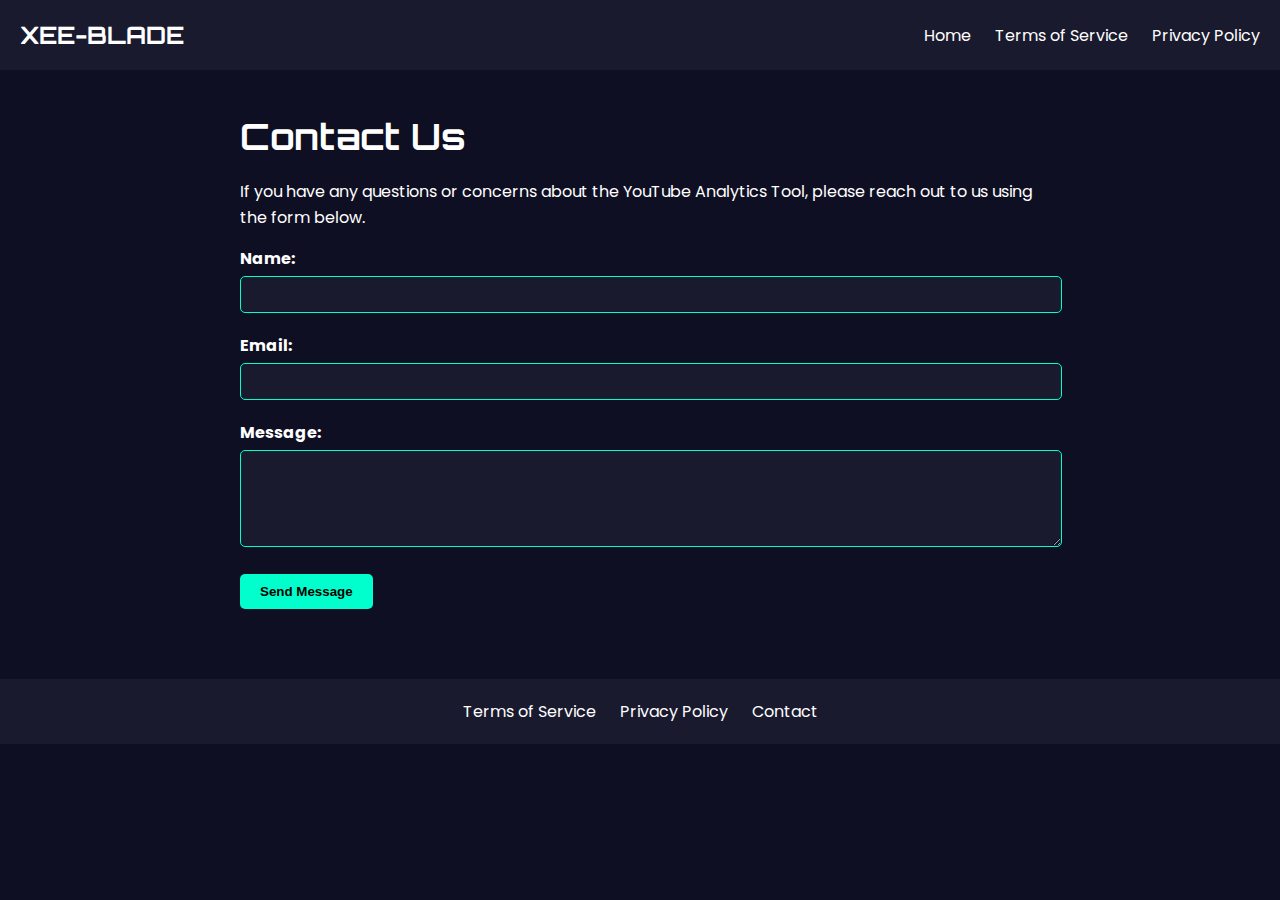
<file: contact.html>
<!DOCTYPE html>
<html lang="en">
<head>
  <meta charset="UTF-8">
  <meta name="viewport" content="width=device-width, initial-scale=1.0">
  <!-- Primary Meta Tags -->
<title>Agency Analytics | Marketing, Web, Social Media & Data Analytics Tools</title>
<meta name="description" content="Explore the best analytics tools for agencies, marketers, and businesses. From marketing and web analytics to social media and data analytics, we provide insights to grow your business.">
<meta name="keywords" content="agency analytics, marketing analytics agency, digital analytics agency, web analytics agency, social media analytics tools, linkedin analytics, shopify analytics, data analysis programs, instagram analytics free, hashtag analytics, knime analytics, zoho analytics, sas data analytics, ai data analytics, embedded analytics, tableau analytics, cognos analytics, crm analytics, hr analytics, business intelligence platforms, web analytics tools, google analytics demo, mobile app analytics, sql for data analysis, statistical analysis software, speech analytics, customer journey analytics, ecommerce analytics, python for data analytics, free data analysis tools, data analytics platform, talend etl tool, google ads analytics, site analytics, free seo analysis, qualitative data analysis, open source analytics tools, business analysis tools, text analysis software, digital marketing analytics, amazon sales analytics, oracle reporting and analytics, marketing data analytics, google analytics competitors, instagram analytics tracker, saas analytics, sharepoint analytics, hubspot analytics, sap predictive analytics, twitter account analysis, website traffic analysis free, online data analysis tools, sql for data analytics, github analytics, aws analytics tools, google analytics reports, alteryx machine learning, google cloud data analytics">
<meta name="author" content="Your Company Name">

<!-- Open Graph / Facebook -->
<meta property="og:type" content="website">
<meta property="og:url" content="https://www.yourwebsite.com">
<meta property="og:title" content="Agency Analytics | Marketing, Web, Social Media & Data Analytics Tools">
<meta property="og:description" content="Explore the best analytics tools for agencies, marketers, and businesses. From marketing and web analytics to social media and data analytics, we provide insights to grow your business.">
<meta property="og:image" content="https://www.yourwebsite.com/images/og-image.jpg">

<!-- Twitter -->
<meta property="twitter:card" content="summary_large_image">
<meta property="twitter:url" content="https://www.yourwebsite.com">
<meta property="twitter:title" content="Agency Analytics | Marketing, Web, Social Media & Data Analytics Tools">
<meta property="twitter:description" content="Explore the best analytics tools for agencies, marketers, and businesses. From marketing and web analytics to social media and data analytics, we provide insights to grow your business.">
<meta property="twitter:image" content="https://www.yourwebsite.com/images/twitter-image.jpg">

<!-- Canonical Link -->
<link rel="canonical" href="https://www.yourwebsite.com">

<!-- Favicon -->
<link rel="icon" type="image/png" href="https://www.yourwebsite.com/favicon.png">

<!-- Additional Meta Tags -->
<meta name="robots" content="index, follow">
<meta name="revisit-after" content="7 days">
<meta name="language" content="English">
<meta name="theme-color" content="#0f0f23">
  <title>Contact - YouTube Analytics Tool</title>
  <link href="https://fonts.googleapis.com/css2?family=Orbitron:wght@700&family=Poppins:wght@400;500&display=swap" rel="stylesheet">
  <link rel="stylesheet" href="styles.css">
</head>
<body>
  <header>
    <div class="logo">XEE-BLADE</div>
    <nav>
      <a href="index.html">Home</a>
      <a href="terms.html">Terms of Service</a>
      <a href="privacy.html">Privacy Policy</a>
    </nav>
  </header>

  <main>
    <section class="content">
      <h1>Contact Us</h1>
      <p>If you have any questions or concerns about the YouTube Analytics Tool, please reach out to us using the form below.</p>

      <form id="contactForm">
        <div class="form-group">
          <label for="name">Name:</label>
          <input type="text" id="name" name="name" required>
        </div>
        <div class="form-group">
          <label for="email">Email:</label>
          <input type="email" id="email" name="email" required>
        </div>
        <div class="form-group">
          <label for="message">Message:</label>
          <textarea id="message" name="message" rows="5" required></textarea>
        </div>
        <button type="submit">Send Message</button>
      </form>
    </section>
  </main>

  <footer>
    <a href="terms.html">Terms of Service</a>
    <a href="privacy.html">Privacy Policy</a>
    <a href="contact.html">Contact</a>
  </footer>

  <script>
    document.getElementById('contactForm').addEventListener('submit', function (e) {
      e.preventDefault();
      alert('Thank you for contacting us! We will get back to you soon.');
    });
  </script>
</body>
</html>
</file>
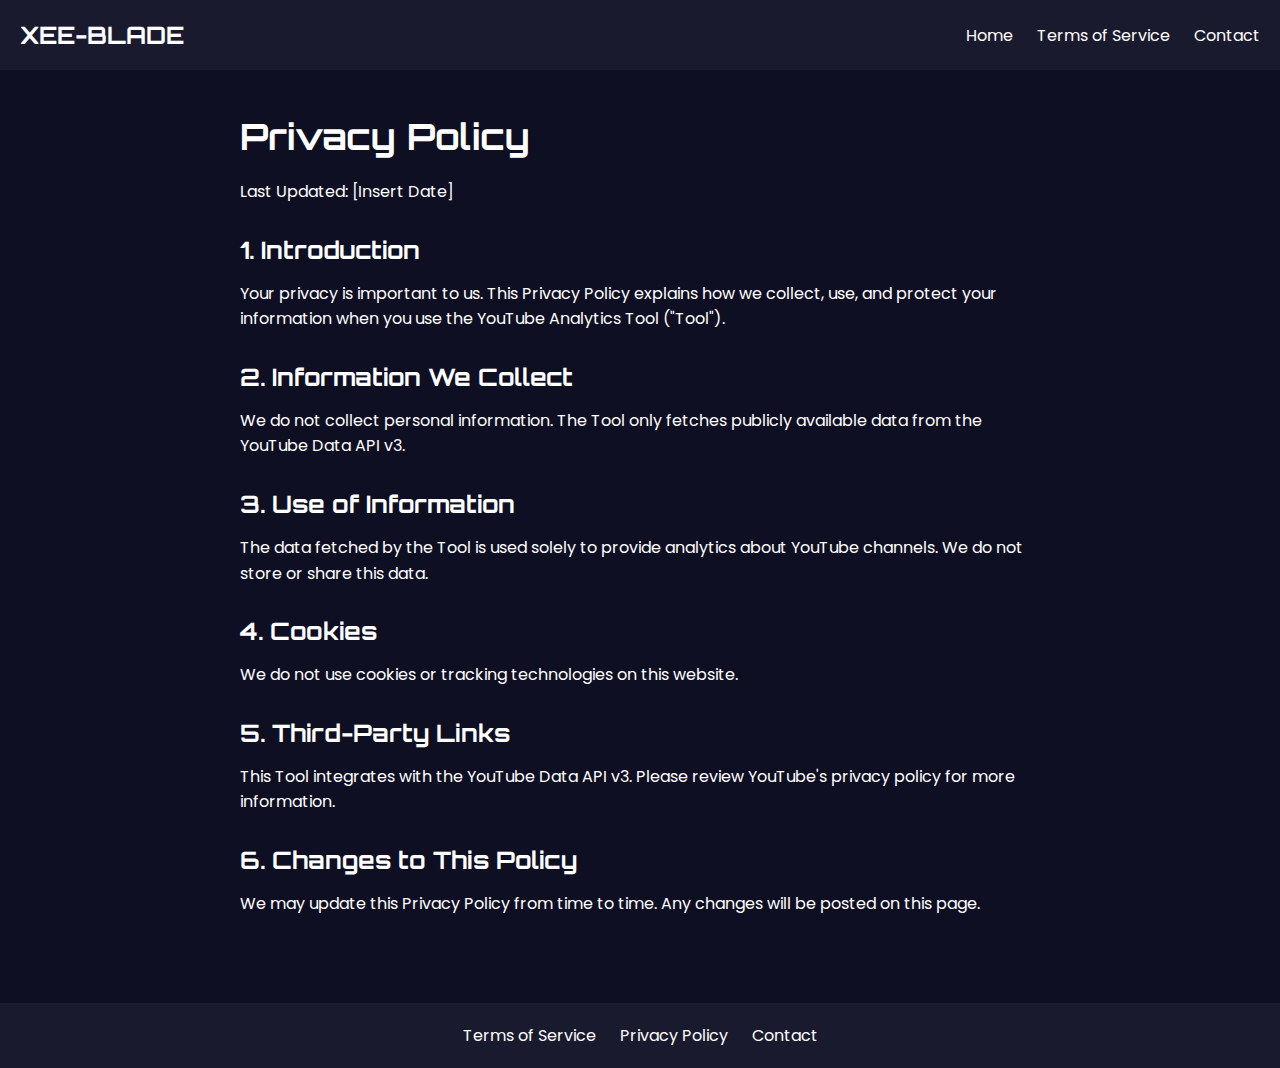
<file: privacy.html>
<!DOCTYPE html>
<html lang="en">
<head>
  <meta charset="UTF-8">
  <meta name="viewport" content="width=device-width, initial-scale=1.0">
  <!-- Primary Meta Tags -->
<title>Agency Analytics | Marketing, Web, Social Media & Data Analytics Tools</title>
<meta name="description" content="Explore the best analytics tools for agencies, marketers, and businesses. From marketing and web analytics to social media and data analytics, we provide insights to grow your business.">
<meta name="keywords" content="agency analytics, marketing analytics agency, digital analytics agency, web analytics agency, social media analytics tools, linkedin analytics, shopify analytics, data analysis programs, instagram analytics free, hashtag analytics, knime analytics, zoho analytics, sas data analytics, ai data analytics, embedded analytics, tableau analytics, cognos analytics, crm analytics, hr analytics, business intelligence platforms, web analytics tools, google analytics demo, mobile app analytics, sql for data analysis, statistical analysis software, speech analytics, customer journey analytics, ecommerce analytics, python for data analytics, free data analysis tools, data analytics platform, talend etl tool, google ads analytics, site analytics, free seo analysis, qualitative data analysis, open source analytics tools, business analysis tools, text analysis software, digital marketing analytics, amazon sales analytics, oracle reporting and analytics, marketing data analytics, google analytics competitors, instagram analytics tracker, saas analytics, sharepoint analytics, hubspot analytics, sap predictive analytics, twitter account analysis, website traffic analysis free, online data analysis tools, sql for data analytics, github analytics, aws analytics tools, google analytics reports, alteryx machine learning, google cloud data analytics">
<meta name="author" content="Your Company Name">

<!-- Open Graph / Facebook -->
<meta property="og:type" content="website">
<meta property="og:url" content="https://www.yourwebsite.com">
<meta property="og:title" content="Agency Analytics | Marketing, Web, Social Media & Data Analytics Tools">
<meta property="og:description" content="Explore the best analytics tools for agencies, marketers, and businesses. From marketing and web analytics to social media and data analytics, we provide insights to grow your business.">
<meta property="og:image" content="https://www.yourwebsite.com/images/og-image.jpg">

<!-- Twitter -->
<meta property="twitter:card" content="summary_large_image">
<meta property="twitter:url" content="https://www.yourwebsite.com">
<meta property="twitter:title" content="Agency Analytics | Marketing, Web, Social Media & Data Analytics Tools">
<meta property="twitter:description" content="Explore the best analytics tools for agencies, marketers, and businesses. From marketing and web analytics to social media and data analytics, we provide insights to grow your business.">
<meta property="twitter:image" content="https://www.yourwebsite.com/images/twitter-image.jpg">

<!-- Canonical Link -->
<link rel="canonical" href="https://www.yourwebsite.com">

<!-- Favicon -->
<link rel="icon" type="image/png" href="https://www.yourwebsite.com/favicon.png">

<!-- Additional Meta Tags -->
<meta name="robots" content="index, follow">
<meta name="revisit-after" content="7 days">
<meta name="language" content="English">
<meta name="theme-color" content="#0f0f23">
  <title>Privacy Policy - YouTube Analytics Tool</title>
  <link href="https://fonts.googleapis.com/css2?family=Orbitron:wght@700&family=Poppins:wght@400;500&display=swap" rel="stylesheet">
  <link rel="stylesheet" href="styles.css">
</head>
<body>
  <header>
    <div class="logo">XEE-BLADE</div>
    <nav>
      <a href="index.html">Home</a>
      <a href="terms.html">Terms of Service</a>
      <a href="contact.html">Contact</a>
    </nav>
  </header>

  <main>
    <section class="content">
      <h1>Privacy Policy</h1>
      <p>Last Updated: [Insert Date]</p>

      <h2>1. Introduction</h2>
      <p>Your privacy is important to us. This Privacy Policy explains how we collect, use, and protect your information when you use the YouTube Analytics Tool ("Tool").</p>

      <h2>2. Information We Collect</h2>
      <p>We do not collect personal information. The Tool only fetches publicly available data from the YouTube Data API v3.</p>

      <h2>3. Use of Information</h2>
      <p>The data fetched by the Tool is used solely to provide analytics about YouTube channels. We do not store or share this data.</p>

      <h2>4. Cookies</h2>
      <p>We do not use cookies or tracking technologies on this website.</p>

      <h2>5. Third-Party Links</h2>
      <p>This Tool integrates with the YouTube Data API v3. Please review YouTube's privacy policy for more information.</p>

      <h2>6. Changes to This Policy</h2>
      <p>We may update this Privacy Policy from time to time. Any changes will be posted on this page.</p>
    </section>
  </main>

  <footer>
    <a href="terms.html">Terms of Service</a>
    <a href="privacy.html">Privacy Policy</a>
    <a href="contact.html">Contact</a>
  </footer>
</body>
</html>
</file>
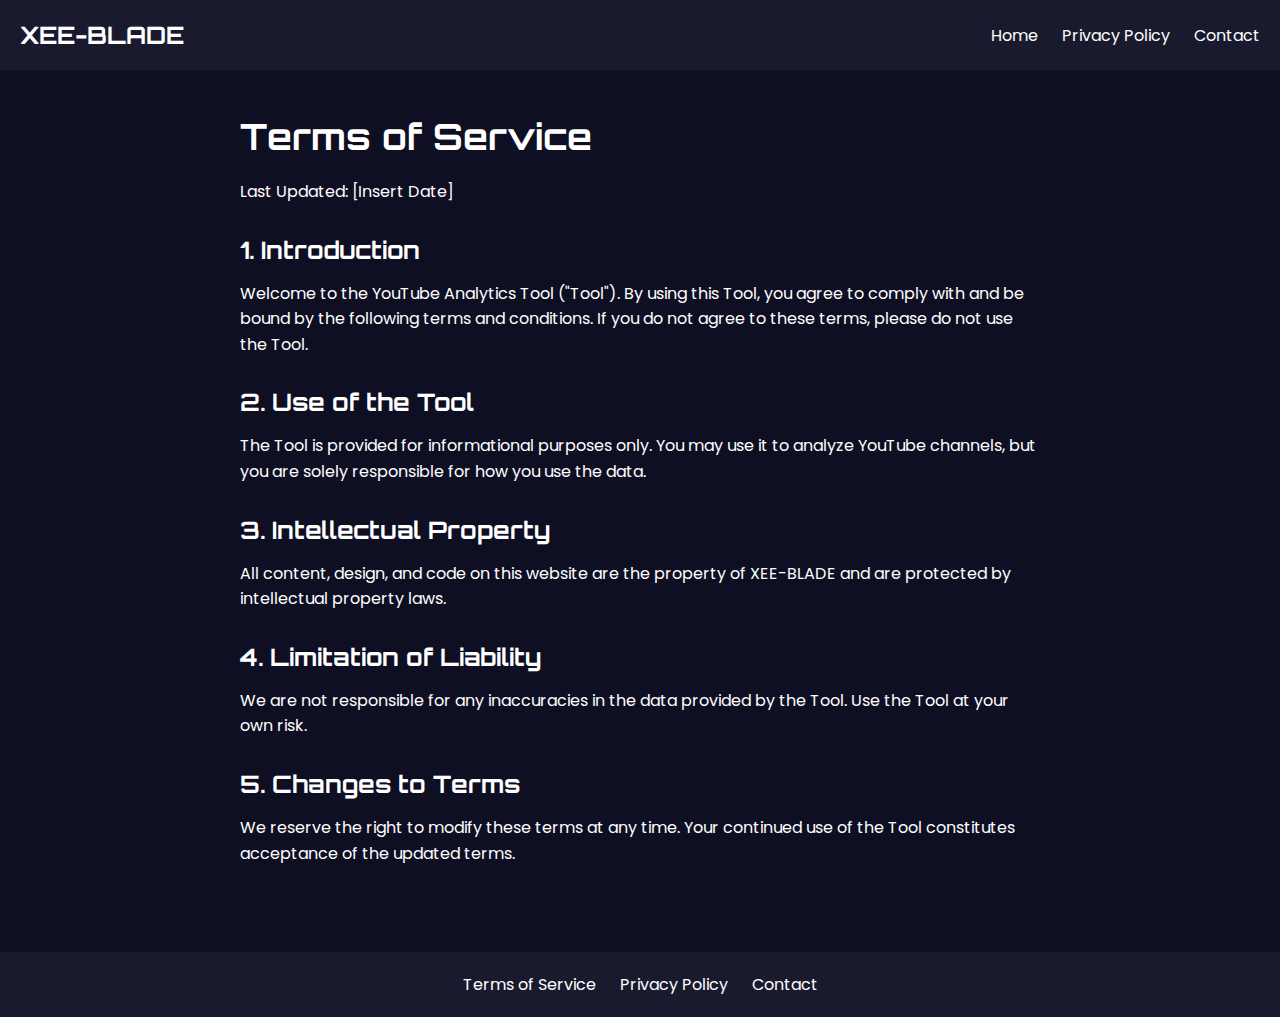
<file: terms.html>
<!DOCTYPE html>
<html lang="en">
<head>
  <meta charset="UTF-8">
  <meta name="viewport" content="width=device-width, initial-scale=1.0">
  <!-- Primary Meta Tags -->
<title>Agency Analytics | Marketing, Web, Social Media & Data Analytics Tools</title>
<meta name="description" content="Explore the best analytics tools for agencies, marketers, and businesses. From marketing and web analytics to social media and data analytics, we provide insights to grow your business.">
<meta name="keywords" content="agency analytics, marketing analytics agency, digital analytics agency, web analytics agency, social media analytics tools, linkedin analytics, shopify analytics, data analysis programs, instagram analytics free, hashtag analytics, knime analytics, zoho analytics, sas data analytics, ai data analytics, embedded analytics, tableau analytics, cognos analytics, crm analytics, hr analytics, business intelligence platforms, web analytics tools, google analytics demo, mobile app analytics, sql for data analysis, statistical analysis software, speech analytics, customer journey analytics, ecommerce analytics, python for data analytics, free data analysis tools, data analytics platform, talend etl tool, google ads analytics, site analytics, free seo analysis, qualitative data analysis, open source analytics tools, business analysis tools, text analysis software, digital marketing analytics, amazon sales analytics, oracle reporting and analytics, marketing data analytics, google analytics competitors, instagram analytics tracker, saas analytics, sharepoint analytics, hubspot analytics, sap predictive analytics, twitter account analysis, website traffic analysis free, online data analysis tools, sql for data analytics, github analytics, aws analytics tools, google analytics reports, alteryx machine learning, google cloud data analytics">
<meta name="author" content="Your Company Name">

<!-- Open Graph / Facebook -->
<meta property="og:type" content="website">
<meta property="og:url" content="https://www.yourwebsite.com">
<meta property="og:title" content="Agency Analytics | Marketing, Web, Social Media & Data Analytics Tools">
<meta property="og:description" content="Explore the best analytics tools for agencies, marketers, and businesses. From marketing and web analytics to social media and data analytics, we provide insights to grow your business.">
<meta property="og:image" content="https://www.yourwebsite.com/images/og-image.jpg">

<!-- Twitter -->
<meta property="twitter:card" content="summary_large_image">
<meta property="twitter:url" content="https://www.yourwebsite.com">
<meta property="twitter:title" content="Agency Analytics | Marketing, Web, Social Media & Data Analytics Tools">
<meta property="twitter:description" content="Explore the best analytics tools for agencies, marketers, and businesses. From marketing and web analytics to social media and data analytics, we provide insights to grow your business.">
<meta property="twitter:image" content="https://www.yourwebsite.com/images/twitter-image.jpg">

<!-- Canonical Link -->
<link rel="canonical" href="https://www.yourwebsite.com">

<!-- Favicon -->
<link rel="icon" type="image/png" href="https://www.yourwebsite.com/favicon.png">

<!-- Additional Meta Tags -->
<meta name="robots" content="index, follow">
<meta name="revisit-after" content="7 days">
<meta name="language" content="English">
<meta name="theme-color" content="#0f0f23">
  <title>Terms of Service - YouTube Analytics Tool</title>
  <link href="https://fonts.googleapis.com/css2?family=Orbitron:wght@700&family=Poppins:wght@400;500&display=swap" rel="stylesheet">
  <link rel="stylesheet" href="styles.css">
</head>
<body>
  <header>
    <div class="logo">XEE-BLADE</div>
    <nav>
      <a href="index.html">Home</a>
      <a href="privacy.html">Privacy Policy</a>
      <a href="contact.html">Contact</a>
    </nav>
  </header>

  <main>
    <section class="content">
      <h1>Terms of Service</h1>
      <p>Last Updated: [Insert Date]</p>

      <h2>1. Introduction</h2>
      <p>Welcome to the YouTube Analytics Tool ("Tool"). By using this Tool, you agree to comply with and be bound by the following terms and conditions. If you do not agree to these terms, please do not use the Tool.</p>

      <h2>2. Use of the Tool</h2>
      <p>The Tool is provided for informational purposes only. You may use it to analyze YouTube channels, but you are solely responsible for how you use the data.</p>

      <h2>3. Intellectual Property</h2>
      <p>All content, design, and code on this website are the property of XEE-BLADE and are protected by intellectual property laws.</p>

      <h2>4. Limitation of Liability</h2>
      <p>We are not responsible for any inaccuracies in the data provided by the Tool. Use the Tool at your own risk.</p>

      <h2>5. Changes to Terms</h2>
      <p>We reserve the right to modify these terms at any time. Your continued use of the Tool constitutes acceptance of the updated terms.</p>
    </section>
  </main>

  <footer>
    <a href="terms.html">Terms of Service</a>
    <a href="privacy.html">Privacy Policy</a>
    <a href="contact.html">Contact</a>
  </footer>
</body>
</html>
</file>
<file: styles.css>
/* General Styles */
body {
  font-family: 'Poppins', sans-serif;
  background-color: #0f0f23;
  color: #ffffff;
  margin: 0;
  padding: 0;
}

header {
  display: flex;
  justify-content: space-between;
  align-items: center;
  padding: 20px;
  background-color: #1a1a2e;
}

.logo {
  font-family: 'Orbitron', sans-serif;
  font-size: 24px;
  font-weight: bold;
}

nav a {
  color: #ffffff;
  text-decoration: none;
  margin-left: 20px;
}

.banner {
  text-align: center;
  padding: 50px 20px;
  background: linear-gradient(135deg, #ff7e5f, #feb47b);
}

.banner h1 {
  font-family: 'Orbitron', sans-serif;
  font-size: 48px;
  margin: 0;
}

.banner p {
  font-size: 18px;
  margin: 10px 0 30px;
}

.search-box {
  display: flex;
  justify-content: center;
  gap: 10px;
}

.search-box input {
  padding: 10px;
  width: 300px;
  border: none;
  border-radius: 5px;
}

.search-box button {
  padding: 10px 20px;
  background-color: #00ffcc;
  border: none;
  border-radius: 5px;
  cursor: pointer;
  font-weight: bold;
}

.analytics, .charts {
  padding: 20px;
}

h2 {
  font-family: 'Orbitron', sans-serif;
  font-size: 32px;
  margin-bottom: 20px;
}

.grid-container {
  display: grid;
  grid-template-columns: repeat(auto-fit, minmax(250px, 1fr));
  gap: 20px;
}

.analytics .grid-container div {
  background-color: #1a1a2e;
  padding: 20px;
  border-radius: 10px;
  transition: transform 0.3s ease;
}

.analytics .grid-container div:hover {
  transform: scale(1.05);
}

.revenue-block {
  background-color: #ff4d4d;
  font-size: 24px;
  font-weight: bold;
  text-align: center;
  padding: 30px;
  border-radius: 10px;
}

footer {
  text-align: center;
  padding: 20px;
  background-color: #1a1a2e;
  margin-top: 50px;
}

footer a {
  color: #ffffff;
  text-decoration: none;
  margin: 0 10px;
}

/* Responsive Design */
@media (max-width: 768px) {
  .banner h1 {
    font-size: 36px;
  }

  .search-box {
    flex-direction: column;
    align-items: center;
  }

  .search-box input {
    width: 100%;
  }

  .search-box button {
    width: 100%;
  }
}
/* Additional Styles for Terms, Privacy, and Contact Pages */
.content {
  max-width: 800px;
  margin: 0 auto;
  padding: 20px;
}

.content h1 {
  font-family: 'Orbitron', sans-serif;
  font-size: 36px;
  margin-bottom: 20px;
}

.content h2 {
  font-family: 'Orbitron', sans-serif;
  font-size: 24px;
  margin-top: 30px;
  margin-bottom: 10px;
}

.content p {
  font-size: 16px;
  line-height: 1.6;
}

.form-group {
  margin-bottom: 20px;
}

.form-group label {
  display: block;
  font-weight: bold;
  margin-bottom: 5px;
}

.form-group input,
.form-group textarea {
  width: 100%;
  padding: 10px;
  border: 1px solid #00ffcc;
  border-radius: 5px;
  background-color: #1a1a2e;
  color: #ffffff;
}

button[type="submit"] {
  padding: 10px 20px;
  background-color: #00ffcc;
  border: none;
  border-radius: 5px;
  cursor: pointer;
  font-weight: bold;
}
/* Ad Space Styles */
.ad-banner,
.ad-rectangle,
.ad-large-rectangle {
  background-color: #1a1a2e;
  border: 2px dashed #00ffcc;
  color: #ffffff;
  text-align: center;
  padding: 20px;
  margin: 20px auto;
}

.ad-banner {
  width: 728px;
  height: 90px;
}

.ad-rectangle {
  width: 300px;
  height: 250px;
}

.ad-large-rectangle {
  width: 336px;
  height: 280px;
}

/* Responsive Ads */
@media (max-width: 768px) {
  .ad-banner {
    width: 100%;
    height: auto;
    padding: 10px;
  }

  .ad-rectangle,
  .ad-large-rectangle {
    width: 100%;
    height: auto;
    padding: 10px;
  }
}
</file>
